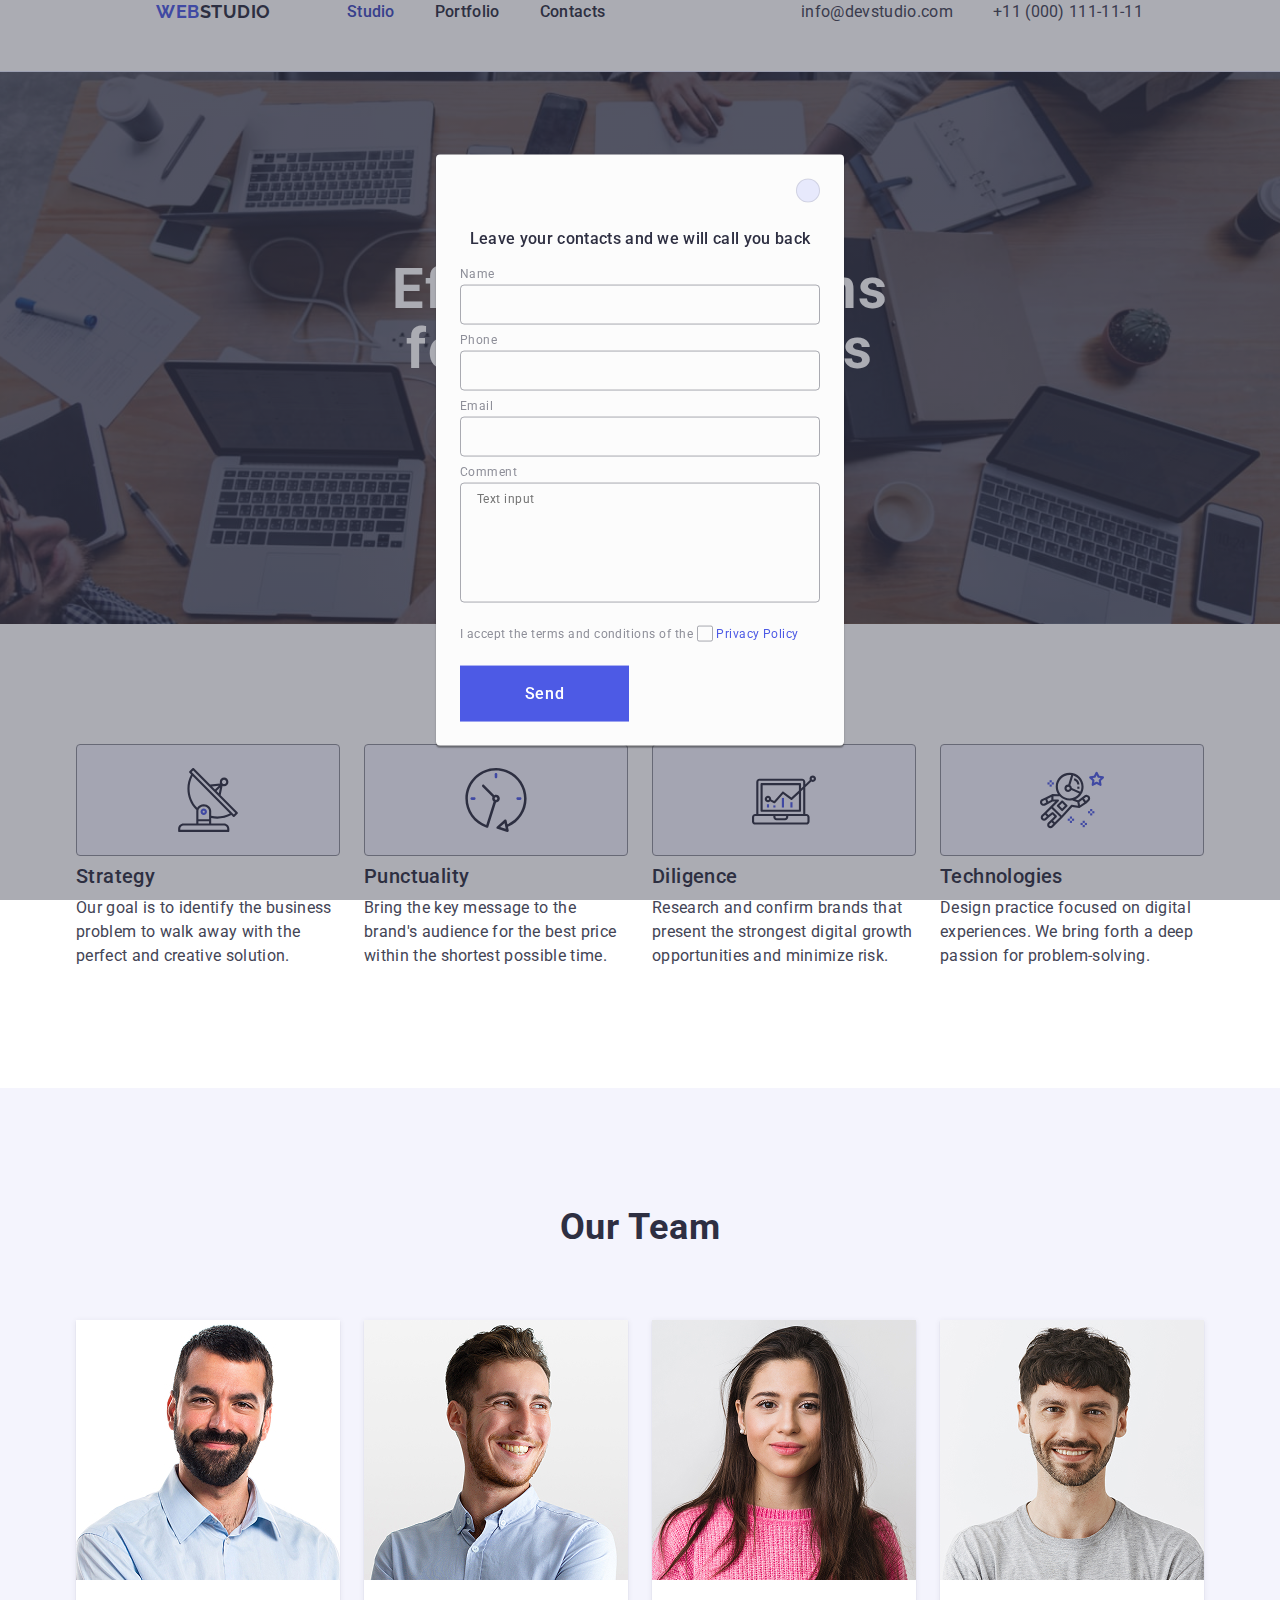
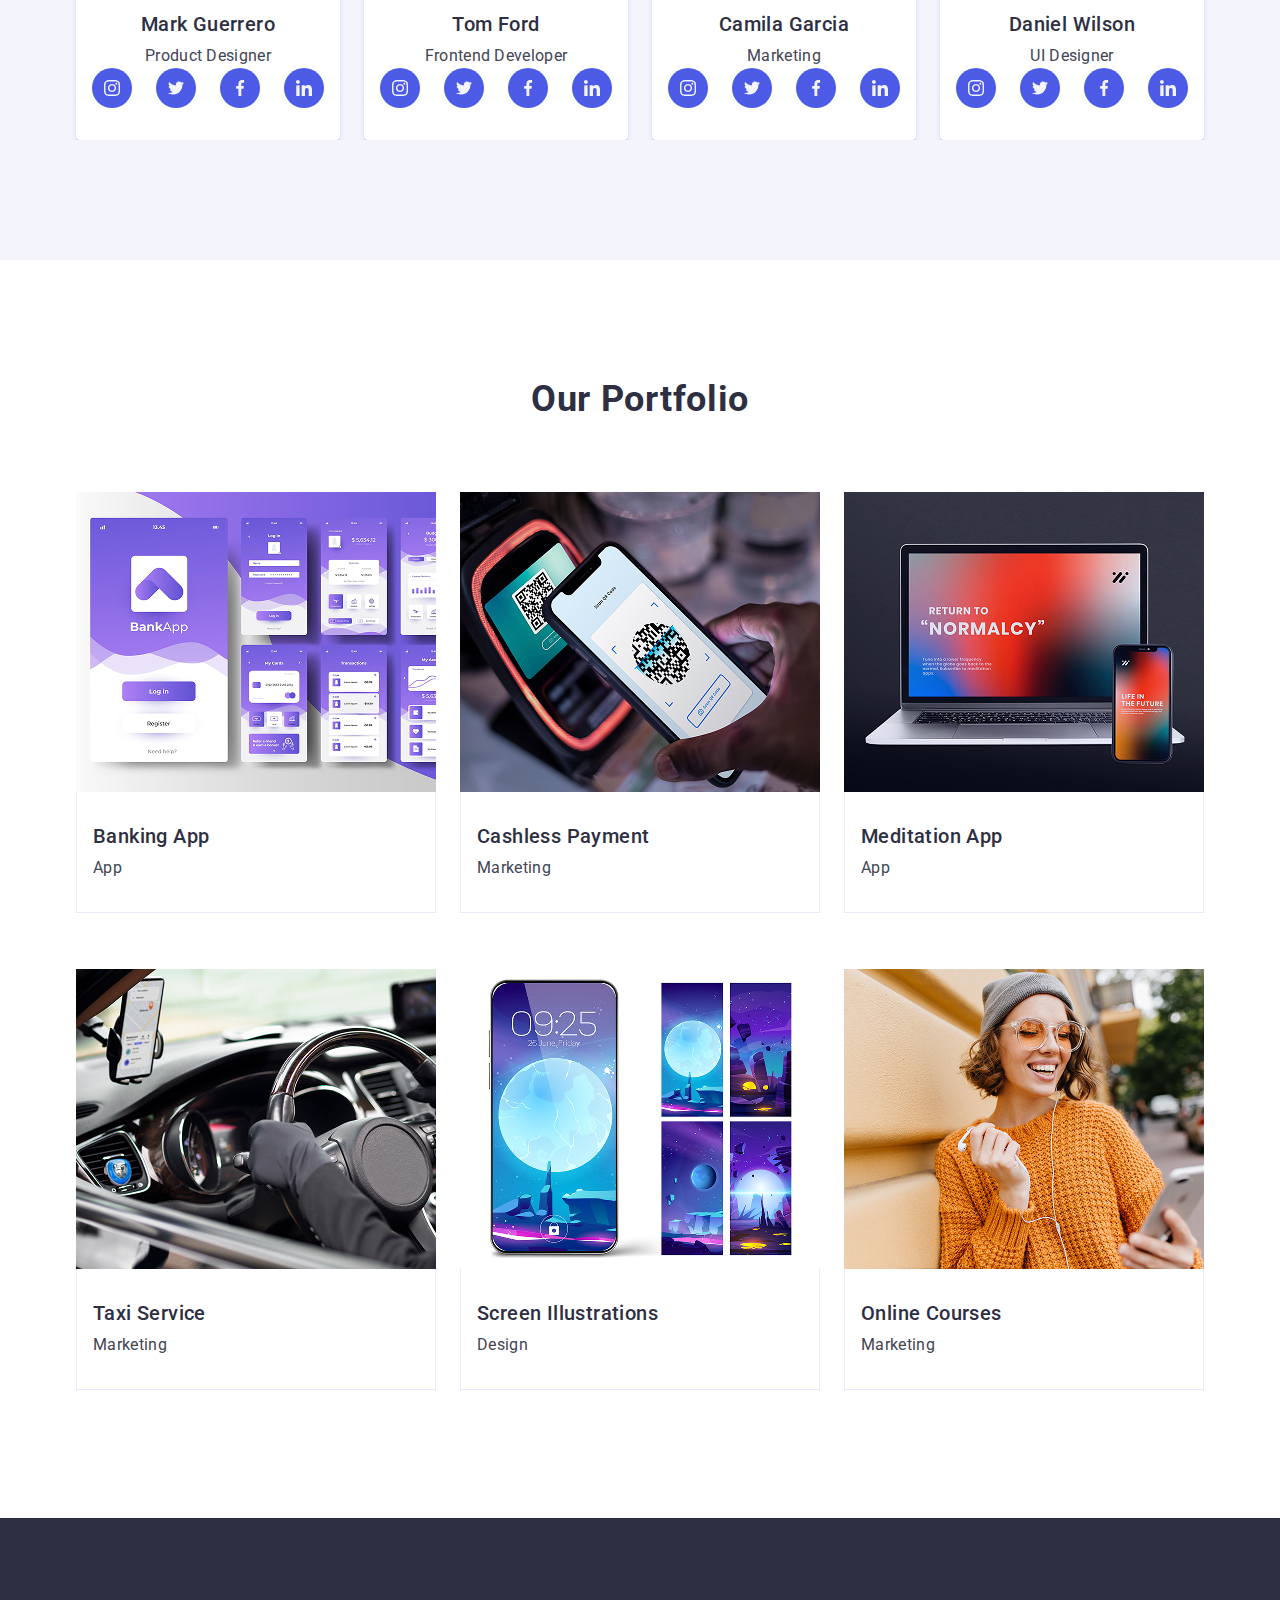
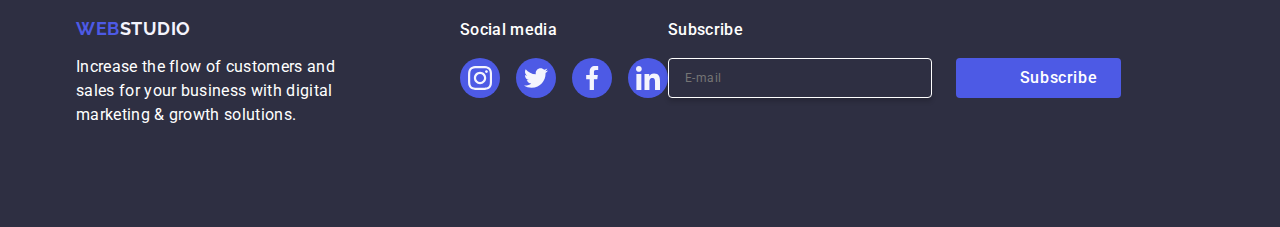
<file: index.html>
<!DOCTYPE html>
<html lang="en">
  <head>
    <title>Web Studio</title>
    <meta
      name="description"
      content="Increase the flow of customers and sales for your business with digital marketing & growth solutions."
    />
    <meta
      name="keywords"
      content="Product Designer, Frontend Developer, Marketing, UI Designer"
    />
    <meta name="author" content="Samet Kandemir" />
    <meta name="og:title" content="Web Studio" />
    <!--CSS-->
    <link
      rel="stylesheet"
      href="https://cdnjs.cloudflare.com/ajax/libs/modern-normalize/3.0.1/modern-normalize.min.css"
    />
    <link rel="stylesheet" href="css/style.css" />
    <link
      href="https://fonts.googleapis.com/css2?family=Raleway:ital,wght@0,100..900;1,100..900&family=Roboto:ital,wght@0,100;0,300;0,400;0,500;0,700;0,900;1,100;1,300;1,400;1,500;1,700;1,900&display=swap"
      rel="stylesheet"
    />
    <link rel="preconnect" href="https://fonts.googleapis.com" />
    <link rel="preconnect" href="https://fonts.gstatic.com" crossorigin />
  </head>
  <!--End of Head-->

  <body>
      <!--HEADER-->
      <header class="header">
        <div class="container">
          <nav class="nav_bar">
            <a class="logo" href="#">Web<span>Studio</span></a>
            <!--NAVBAR-->
            <ul class="nav-list">
              <li>
                <a class="menu_item active" href="./index.html">Studio</a>
              </li>
              <li>
                <a class="menu_item" href="">Portfolio</a>
              </li>
              <li>
                <a class="menu_item" href="">Contacts</a>
              </li>
            </ul>
          </nav>

          <address>
            <ul class="address">
              <li>
                <a class="address_item active_address" href="info@devstudio.com"
                  >info@devstudio.com</a
                >
              </li>
              <li>
                <a class="address_item active_address" href="tel:+110001111111"
                  >+11 (000) 111-11-11</a
                >
              </li>
            </ul>
          </address>
        </div>
      </header>

      <!--SECTION 1-->
      <main>
        <section class="button_box">
          <div class="container">
            <h1 class="biggest_text">Effective Solutions for Your Business</h1>
            <button class="button">Order Service</button>
          </div>
        </section>

        <!--SECTION 2-->
        <section class="features_box">
          <div class="container">
            <h2 class="visually_hidden"></h2>
            <ul class="features_list">
              <li class="features_list_items">
                <div class="icon_box">
                  <svg class="icon-antenna" width="64" height="64"><use href="./images/icons.svg#icon-antenna"></use></svg>
                </div>
                <h3 class="features">Strategy</h3>
                <p class="features_text">
                  Our goal is to identify the business problem to walk away with
                  the perfect and creative solution.
                </p>
              </li>
              <li class="features_list_items">
                <div class="icon_box">
                  <svg class="icon-clock" width="64" height="64"><use href="./images/icons.svg#icon-clock"></use></svg>
                </div>
                <h3 class="features">Punctuality</h3>
                <p class="features_text">
                  Bring the key message to the brand's audience for the best
                  price within the shortest possible time.
                </p>
              </li>
              <li class="features_list_items">
                <div class="icon_box">
                  <svg class="icon-antenna" width="64" height="64"><use href="./images/icons.svg#icon-diagram"></use></svg>
                </div>
                <h3 class="features">Diligence</h3>
                <p class="features_text">
                  Research and confirm brands that present the strongest digital
                  growth opportunities and minimize risk.
                </p>
              </li>
              <li class="features_list_items">
                <div class="icon_box">
                  <svg class="icon-antenna" width="64" height="64"><use href="./images/icons.svg#icon-astronaut"></use></svg>
                </div>
                <h3 class="features">Technologies</h3>
                <p class="features_text">
                  Design practice focused on digital experiences. We bring forth
                  a deep passion for problem-solving.
                </p>
              </li>
            </ul>
          </div>
        </section>

        <!--SECTION 3-->
        <section class="our_team_background">
          <div class="container">
            <h2 class="our_team">Our Team</h2>
            <ul class="our_team_list">
              <li class="our_team_frame">
                <img
                  src="images/img1.jpg"
                  alt="1st"
                  width="264"
                  height="260"
                />
                <div class="our_team_box">
                  <h3 class="our_team_title">Mark Guerrero</h3>
                  <p class="our_team_text">Product Designer</p>
                  <ul class="social_media">
                    <li class="media_tab"><a class="media_icon_holder"><svg class="media_icons" width="16" height="16"><use href="./images/icons.svg#icon-instagram"></use></svg></a></li>
                    <li class="media_tab"><a class="media_icon_holder"><svg class="media_icons" width="16" height="16"><use href="./images/icons.svg#icon-twitter"></use></svg></a></li>
                    <li class="media_tab"><a class="media_icon_holder"><svg class="media_icons" width="16" height="16"><use href="./images/icons.svg#icon-facebook"></use></svg></a></li>
                    <li class="media_tab"><a class="media_icon_holder"><svg class="media_icons" width="16" height="16"><use href="./images/icons.svg#icon-linkedin"></use></svg></a></li>
                  </ul>
                </div>
              </li>
              <li class="our_team_frame">
                <img
                  src="images/img2.jpg"
                  alt="2nd"
                  width="264"
                  height="260"
                />
                <div class="our_team_box">
                  <h3 class="our_team_title">Tom Ford</h3>
                  <p class="our_team_text">Frontend Developer</p>
                  <ul class="social_media">
                    <li class="media_tab"><a class="media_icon_holder"><svg class="media_icons" width="16" height="16"><use href="./images/icons.svg#icon-instagram"></use></svg></a></li>
                    <li class="media_tab"><a class="media_icon_holder"><svg class="media_icons" width="16" height="16"><use href="./images/icons.svg#icon-twitter"></use></svg></a></li>
                    <li class="media_tab"><a class="media_icon_holder"><svg class="media_icons" width="16" height="16"><use href="./images/icons.svg#icon-facebook"></use></svg></a></li>
                    <li class="media_tab"><a class="media_icon_holder"><svg class="media_icons" width="16" height="16"><use href="./images/icons.svg#icon-linkedin"></use></svg></a></li>
                  </ul>
                </div>
              </li>
              <li class="our_team_frame">
                <img
                  src="images/img3.jpg"
                  alt="3rd"
                  width="264"
                  height="260"
                />
                <div class="our_team_box">
                  <h3 class="our_team_title">Camila Garcia</h3>
                  <p class="our_team_text">Marketing</p>
                  <ul class="social_media">
                    <li class="media_tab"><a class="media_icon_holder"><svg class="media_icons" width="16" height="16"><use href="./images/icons.svg#icon-instagram"></use></svg></a></li>
                    <li class="media_tab"><a class="media_icon_holder"><svg class="media_icons" width="16" height="16"><use href="./images/icons.svg#icon-twitter"></use></svg></a></li>
                    <li class="media_tab"><a class="media_icon_holder"><svg class="media_icons" width="16" height="16"><use href="./images/icons.svg#icon-facebook"></use></svg></a></li>
                    <li class="media_tab"><a class="media_icon_holder"><svg class="media_icons" width="16" height="16"><use href="./images/icons.svg#icon-linkedin"></use></svg></a></li>
                  </ul>
                </div>
              </li>
              <li class="our_team_frame">
                <img
                  src="images/img4.jpg"
                  alt="4th"
                  width="264"
                  height="260"
                />
                <div class="our_team_box">
                  <h3 class="our_team_title">Daniel Wilson</h3>
                  <p class="our_team_text">UI Designer</p>
                  <ul class="social_media">
                    <li class="media_tab"><a class="media_icon_holder"><svg class="media_icons" width="16" height="16"><use href="./images/icons.svg#icon-instagram"></use></svg></a></li>
                    <li class="media_tab"><a class="media_icon_holder"><svg class="media_icons" width="16" height="16"><use href="./images/icons.svg#icon-twitter"></use></svg></a></li>
                    <li class="media_tab"><a class="media_icon_holder"><svg class="media_icons" width="16" height="16"><use href="./images/icons.svg#icon-facebook"></use></svg></a></li>
                    <li class="media_tab"><a class="media_icon_holder"><svg class="media_icons" width="16" height="16"><use href="./images/icons.svg#icon-linkedin"></use></svg></a></li>
                  </ul>
                </div>
              </li>
            </ul>
          </div>
        </section>

        <!--SECTION 4-->
        <section class="portfolio_section">
          <div class="container">
            <h2 class="portfolio">Our Portfolio</h2>
            <ul class="portfolio_list">
              <li class="portfolio_frame">
                <div class="image_frame">
                <img
                  src="./images/portfolio1.jpg"
                  alt="banking_app"
                  width="360"
                  height="300"
                />
                <p class="secret_text">14 Stylish and User-Friendly App Design Concepts · Task Manager App · Calorie Tracker App · Exotic Fruit Ecommerce App · Cloud Storage App</p>
              </div>
                <div class="portfolio_item">
                  <h3 class="portfolio_title">Banking App</h3>
                  <p class="portfolio_text">App</p>
                </div>
              </li>
              <li class="portfolio_frame">
                <div class="image_frame">
                <img
                  src="./images/portfolio2.jpg"
                  alt="cashless_payment"
                  width="360"
                  height="300"
                />
                <p class="secret_text">14 stylish and user-friendly app design concepts · task manager app · calorie tracker app · exotic fruit ecommerce app · cloud storage app</p>
                </div>
                <div class="portfolio_item">
                  <h3 class="portfolio_title">Cashless Payment</h3>
                  <p class="portfolio_text">Marketing</p>
                </div>
              </li>
              <li class="portfolio_frame">
                <div class="image_frame">
                <img
                  src="./images/portfolio3.jpg"
                  alt="meditation_app"
                  width="360"
                  height="300"
                />
                <p class="secret_text">14 stylish and user-friendly app design concepts · task manager app · calorie tracker app · exotic fruit ecommerce app · cloud storage app</p>
                </div>
                <div class="portfolio_item">
                  <h3 class="portfolio_title">Meditation App</h3>
                  <p class="portfolio_text">App</p>
                </div>
              </li>
              <li class="portfolio_frame">
                <div class="image_frame">
                <img
                  src="./images/portfolio4.jpg"
                  alt="taxi_service"
                  width="360"
                  height="300"
                />
                <p class="secret_text">14 stylish and user-friendly app design concepts · task manager app · calorie tracker app · exotic fruit ecommerce app · cloud storage app</p>
                </div>
                <div class="portfolio_item">
                  <h3 class="portfolio_title">Taxi Service</h3>
                  <p class="portfolio_text">Marketing</p>
                </div>
              </li>
              <li class="portfolio_frame">
                <div class="image_frame">
                <img
                  src="./images/portfolio5.jpg"
                  alt="screen_illustrations"
                  width="360"
                  height="300"
                />
                <p class="secret_text">14 stylish and user-friendly app design concepts · task manager app · calorie tracker app · exotic fruit ecommerce app · cloud storage app</p>
                </div>
                <div class="portfolio_item">
                  <h3 class="portfolio_title">Screen Illustrations</h3>
                  <p class="portfolio_text">Design</p>
                </div>
              </li>
              <li class="portfolio_frame">
                <div class="image_frame">
                <img
                  src="./images/portfolio6.jpg"
                  alt="online_courses"
                  width="360"
                  height="300"
                />
                <p class="secret_text">14 stylish and user-friendly app design concepts · task manager app · calorie tracker app · exotic fruit ecommerce app · cloud storage app</p>
                </div>
                <div class="portfolio_item">
                  <h3 class="portfolio_title">Online Courses</h3>
                  <p class="portfolio_text">Marketing</p>
                </div>
              </li>
            </ul>
          </div>
        </section>
        <!--END OF PORTFOLIO-->
      </main>
      <!--End of Main-->
      <!--FOOTER-->
      <footer class="footer">
        <div class="container footer_box">
            <div class="footer_wrap">
          <a class="logo" href="#">Web<span class="studio_end">Studio</span></a>
          <p class="footer_note">
            Increase the flow of customers and sales for your business with
            digital marketing & growth solutions.
          </p>
        </div>
        <div class="footer_media_tab">
          <p class="footer_media_title">Social media</p>
          <ul class="footer_media_icon_holder">
            <li class="footer_media"><a class="footer_media_icon"><svg class="footer_svg" width="24" height="24"><use href="./images/icons.svg#icon-instagram"></use></svg></a></li>
              <li class="footer_media"><a class="footer_media_icon"><svg class="footer_svg" width="24" height="24"><use href="./images/icons.svg#icon-twitter"></use></svg></a></li>
                <li class="footer_media"><a class="footer_media_icon"><svg class="footer_svg" width="24" height="24"><use href="./images/icons.svg#icon-facebook"></use></svg></a></li>
                  <li class="footer_media"><a class="footer_media_icon"><svg class="footer_svg" width="24" height="24"><use href="./images/icons.svg#icon-linkedin"></use></svg></a></li>
          </ul>
        </div>
        <div class="email_box">
          <p class="email_text">Subscribe</p>
          <form class="email_form">
            <label class="email_label">
              <input class="email_input" type="email" name="email" placeholder="E-mail">
            </label>
            <button class="email_button" type="submit">
              <svg class="email_icon" width="24" height="24"><use href="./images/icons.svg#icon-email"></use></svg>
              Subscribe
            </button>
          </form>
        </div>
        </div>
      </footer>
      <!--MODAL WINDOW-->
      <div class="modal-window">
        <div class="modal-container">
          <button class="modal-close-button" type="button">
            <svg class="icon-close-black-18dp-2-1" width="8" height="8"><use href="./images/icons.svg#icon-close-black-18dp-2-1"></use></svg>
          </button>
          <p class="modal-text">Leave your contacts and we will call you back</p>
          <form>
            <div class="modal-form-box">
              <label class="form-item" for="user-name">Name</label>
              <div class="form-item-input-div">
                <input class="form-item-input" type="text" id="user-name" name="user-name">
                <svg class="modal-icons" width="18" height="24"><use href="./images/icons.svg#icon-person"></use></svg>
              </div>
            </div>

              <div class="modal-form-box">
                <label class="form-item" for="user-phone">Phone</label>
                <div class="form-item-input-div">
                  <input class="form-item-input" type="text" id="user-phone" name="user-name">
                  <svg class="modal-icons" width="18" height="24"><use href="./images/icons.svg#icon-phone"></use></svg>
                </div>
              </div>

                <div class="modal-form-box">
                  <label class="form-item" for="user-email">Email</label>
                  <div class="form-item-input-div">
                    <input class="form-item-input" type="text" id="user-email" name="user-name">
                    <svg class="modal-icons" width="18" height="24"><use href="./images/icons.svg#icon-vector"></use></svg>
                  </div>
                </div>
                
                <div class="modal-form-box-longer">
                  <label class="form-item" for="user-comment" >Comment</label>
                  <textarea class="modal-textbox" id="user-comment" name="user-comment" placeholder="Text input"></textarea>
                </div>

                <div class="modal-tickbox">
                  <input class="user-privacy visually_hidden" id="user-privacy" type="checkbox" value="true" name="user-privacy">
                  <label class="terms-and-conditions" for="user-privacy" >I accept the terms and conditions of the
                    <span class="terms-and-conditions-span"><svg class="icon-tick" width="10" height="8"><use href="./images/icons.svg#icon-tick"></use></svg></span>
                  <a class="privacy-policy">Privacy Policy</a></label>
                </div>
                <button class="modal-send-button">Send</button>
          </form>
            </div>
        </div>
  </body>
</html>
</file>
<file: css/style.css>
:root {
    --text-color: #2E2F42;
    --text-web-color: #4D5AE5;
    --white-text-color: white;
    --hover-color: #404BBF;
    --team-background: #F4F4FD;
    --white-background-color: #FFFFFF;
    --header-border-bottom: #E7E9FC;
  }
  h1, h2, h3, h4, h5, h6, p, ul, li {
    margin: 0;
    padding: 0;
    list-style: none;
  }
  img {
    display: block;
  }
  .container {
    position: relative;
    overflow: hidden;
    display: block;
    width: 1158px;
    margin: 0 auto;
    padding: 0 15px;
  }
  body {
    background-color: white;
    color: #434455;
    font-family: "Roboto", sans-serif;
    font-weight: 400;
    font-style: normal;
  }
  p {
    color: #434455;
    font-family: "Roboto", serif;
    font-weight: 400;
    font-style: normal;
    font-size: 16px;
    line-height: 24px;
    letter-spacing: 0.02em;
  }
  
  /* START OF HEADER */
  .header {
    align-items: center;
    height: 72px;
    width: 1440px;
    border-bottom: 1px solid #e7e9fc;
    box-shadow: 0px 2px 1px rgba(46, 47, 66, 0.08), 0px 1px 1px rgba(46, 47, 66, 0.16), 0px 1px 6px rgba(46, 47, 66, 0.08);
  }
  header .container {
    display: flex;
  }
  
  .nav_bar {
    display: flex;
    align-items: center;
  }
  
  .logo {
    text-decoration: none;
    color: #4d5ae5;
    font-family: "Raleway", sans-serif;
    font-optical-sizing: auto;
    font-weight: 700;
    font-style: normal;
    font-size: 18px;
    line-height: 1.17;
    letter-spacing: 0.03em;
    text-transform: uppercase;
    margin-right: 76px
  }
  .logo span {
    color: #2e2f42;
  }
  .nav-list {
    display: flex;
    gap: 40px;
  }
  .menu_item {
    text-decoration: none;
    font-family: "Roboto", serif;
    font-weight: 500;
    font-style: normal;
    font-size: 16px;
    color: #2e2f42;
    line-height: 24px;
    letter-spacing: 0.02em;
    padding: 24px 0;
  }
  .active {
    position: relative;
    color: #404bbf;
    transition: color 250ms cubic-bezier(0.4, 0, 0.2, 1);
  }
  .active::after {
    content: '';
    width: 100%;
    position: absolute;
    left: 0;
    bottom: -1px;
    height: 4px;
    background-color: #404bbf;
    border-radius: 2px;
    transition: transform 250ms cubic-bezier(0.4, 0, 0.2, 1);
    transform: scale(0);
    transform-origin: bottom right;
  }
  .active:hover::after {
    transform: scale(1);
    transform-origin: bottom left;
  }
  .menu_item:hover {
    color: #404bbf;
  }
  .menu_item:focus {
    color: #404bbf
  }
  address {
    position: absolute;
    right: 156px;
  }
  .address {
    font-style: normal;
    display: flex;
    gap: 40px;
  }
  
  .address li {
    list-style: none;
  }
  .address_item {
    font-family: "Roboto", serif;
    font-weight: 400;
    font-style: normal;
    font-size: 16px;
    color: #434455;
    text-decoration: none;
    line-height: 24px;
    letter-spacing: 0.02em;
  }
  .active_address {
    transition: color 250ms cubic-bezier(0.4, 0, 0.2, 1)
  }
  .address_item:hover {
    color: #404bbf;
  }
  .address_item:focus {
    color: #404bbf;
  }
  
  /* END OF HEADER */
  
  /* START OF SECTION 1 */
  main .button_box .container {
    position: relative;
    overflow: hidden;
    display: block;
    width: 1158px;
    margin: 0 auto;
    padding: 0 15px;
  }
  .button_box {
    display: block;
    position: relative;
    padding: 188px 0;
    background-color: #2E2F42;
    background-image: linear-gradient(rgba(46, 47, 66, 0.7), rgba(46, 47, 66, 0.7)), url(../images/people-office.jpg);
    max-width: 1440px;
    background-repeat: no-repeat;
    background-position: center;
    background-size: cover;
  }
  
  h1 {
    color: white;
    font-family: "Roboto", serif;
    font-weight: 700;
    font-style: normal;
    font-size: 56px;
    font-weight: bold;
    text-align: center;
    line-height: 1.07;
    letter-spacing: 0.02em;
  }
  .biggest_text {
    max-width: 496px;
    margin: 0 auto;
  }
  .button {
    font-family:"Roboto", sans-serif;
    background-color: #4d5ae5;
    color: white;
    text-align: center;
    cursor: pointer;
    font-weight: 500;
    line-height: 1.5;
    letter-spacing: 0.04em;
    display: block;
    margin: 0 auto;
    min-width: 169px;
    height: 56px;
    border: none;
    border-radius: 4px;
    transition: background-color 250ms cubic-bezier(0.4, 0, 0.2, 1);
  }
  .button:hover {
    background-color: #404BBF
  }
  .button:focus {
    background-color: #404BBF
  }
  /* END OF SECTION 1 */
  
  /* START OF SECTION 2 */
  .visually_hidden {
    position: absolute;
    width: 1px;
    height: 1px;
    margin: -1px;
    border: 0;
    padding: 0;
    white-space: nowrap;
    clip-path: inset(100%);
    clip: rect(0 0 0 0);
    overflow: hidden;
  }
  .icon_box {
    display: flex;
    align-items: center;
    justify-content: center;
    height: 112px;
    background-color: #f4f4fd;
    border-radius: 4px;
    border: 1px solid #8e8f99;
    margin-bottom: 8px;
  }
  .features_box {
    padding: 120px 0;
  }
  .features_list {
    display: flex;
    gap: 24px;
  }
  .features_list_items {
    width: calc((100% - 72px) / 4);
  }
  .features {
    color: #2e2f42;
    font-family: "Roboto", serif;
    font-weight: 500;
    font-style: normal;
    font-size: 20px;
    line-height: 1.2;
    letter-spacing: 0.02em;
    margin-bottom: 8px;
  }
  .features_text {
    color: #434455;
    font-family: "Roboto", serif;
    font-weight: 400;
    font-style: normal;
    font-size: 16px;
    line-height: 1.5;
    letter-spacing: 0.02em;
  }
  /* END OF SECTION 2 */
  
  /* START OF SECTION 3 */
  .our_team {
    font-family: "Roboto", serif;
    font-weight: 700;
    font-style: normal;
    font-weight: bold;
    font-size: 36px;
    text-align: center;
    line-height: 1.11;
    letter-spacing: 0.02em;
    text-transform: capitalize;
    color: #2e2f42;
    margin-bottom: 72px;
  }
  .our_team_background {
    background-color: #f4f4fd;
    padding: 120px 0;
  }
  .our_team_list {
    display: flex;
    gap: 24px;
  }
  .our_team_frame {
    background-color: #FFFFFF; 
    width: calc((100% - 72px) / 4);
    border-radius: 0px 0px 4px 4px;
    box-shadow: 0px 1px 6px rgba(46, 47, 66, 0.08), 0px 1px 1px rgba(46, 47, 66, 0.16), 0px 2px 1px rgba(46, 47, 66, 0.08);
  }
  .our_team_box {
    padding: 32px 0;
  }
  .our_team_title {
    font-weight: 500;
    font-size: 20px;
    line-height: 1.2;
    letter-spacing: 0.02em;
    color: #2e2f42;
    text-align: center;
    margin-bottom: 8px;
  }
  .our_team_text {
    font-size: 16px;
    line-height: 1.5;
    letter-spacing: 0.02em;
    color: #434455;
    text-align: center;
  }
  .social_media {
    display: flex;
    justify-content: center;
    gap: 24px;
  }
  .media_tab {
    width: 40px;
    height: 40px;
  }
  .media_icon_holder {
    width: 100%;
    height: 100%;
    background-color: #4d5ae5;
    border-radius: 50%;
    display: flex;
    align-items: center;
    justify-content: center;
    transition: background-color 250ms cubic-bezier(0.4, 0, 0.2, 1);
  }
  .media_icon_holder:hover {
    background-color: #404bbf;
  }
  .media_icon_holder:focus {
    background-color: #404bbf;
  }
  .media_icons {
    fill: #f4f4fd;
  }
  /* END OF SECTION 3 */
  
  /* START OF SECTION 4 */
  .portfolio_section {
    padding: 120px 0;
  }
  .portfolio {
    font-size: 36px;
    line-height: 1.11;
    text-align: center;
    letter-spacing: 0.02em;
    text-transform: capitalize;
    color: #2e2f42;
    margin-bottom: 72px;
  }
  .portfolio_list {
    display: flex;
    flex-wrap: wrap;
    column-gap: 24px;
    row-gap: 48px;
  }
  .portfolio_frame {
    flex-basis: calc((100% - 3 * 24px) / 4);
    transition: box-shadow 250ms cubic-bezier(0.4, 0, 0.2, 1);
  }
  .portfolio_frame:hover {
    box-shadow: 0px 1px 6px rgba(46, 47, 66, 0.08), 0px 1px 1px rgba(46, 47, 66, 0.16), 0px 2px 1px rgba(46, 47, 66, 0.08);
  }
  .image_frame {
    position: relative;
    overflow: hidden;
  }
  .image_frame:hover {
    transform: translateY(0%);
  }
  .secret_text {
    position: absolute;
    top: 0;
    font-size: 16px;
    line-height: 1.5;
    letter-spacing: 0.02em;
    color: #f4f4fd;
    padding: 40px 32px;
    background-color: #4d5ae5;
    height: 100%;
    width: 100%;
    transform: translateY(100%);
    transition: transform 250ms cubic-bezier(0.4, 0, 0.2, 1);
  }
  .portfolio_item {
    padding: 32px 16px;
    border: 1px solid #e7e9fc;
    border-top: none;
    margin-bottom: 8px;
  }
  .portfolio_title {
    font-weight: 500;
    font-size: 20px;
    line-height: 1.2;
    letter-spacing: 0.02em;
    color: #2e2f42;
    margin-bottom: 8px;
  }
  .portfolio_text {
    font-size: 16px;
    line-height: 1.5;
    letter-spacing: 0.02em;
    color: #434455;
  }
  /* END OF SECTION 4 */
  
  /* START OF FOOTER */
  .footer {
    background-color: #2e2f42;
    padding: 100px 0;
  }
  .footer p {
    color: #FFFFFF;
  }
  .studio_end {
    color: #F4F4FD
  }
  .footer_box {
    display: flex;
    align-items: baseline;
  }
  .footer_wrap {
    margin-right: 120px;
  }
  footer .logo {
    text-decoration: none;
    color: #4d5ae5;
    font-family: "Raleway", sans-serif;
    font-optical-sizing: auto;
    font-weight: 700;
    font-style: normal;
    font-size: 18px;
    line-height: 1.17;
    letter-spacing: 0.03em;
    text-transform: uppercase;
    display: inline-block;
    margin-bottom: 16px;
  }
  footer .logo span {
    color: #F4F4FD;
  }
  .footer_note {
    max-width: 264px;
  }
  .footer_media_title{
    color: #FFFFFF;
    font-weight: 500;
    font-size: 16px;
    line-height: 1.5;
    letter-spacing: 0.02em;
    margin-bottom: 16px;
  }
  .footer_media_icon_holder {
    display: flex;
    gap: 16px;
  }
  .footer_media {
    width: 40px;
    height: 40px;
  
  }
  .footer_media_icon {
    width: 100%;
    height: 100%;
    background-color: #4d5ae5;
    border-radius: 50%;
    display: flex;
    align-items: center;
    justify-content: center;
    transition: background-color 250ms cubic-bezier(0.4, 0, 0.2, 1);
  }
  .footer_media_icon:hover {
    background-color: #31d0aa;
  }
  .footer_media_icon:focus {
    background-color: #31d0aa;
  }
  .footer_svg {
    fill: #f4f4fd;
  }
  .email_text {
    margin-bottom: 16px;
    font-weight: 500;
    font-size: 16px;
    line-height: 1.5;
    letter-spacing: 0.02em;
    color: #ffffff;
  }
  .email_form {
    display: flex;
    gap: 24px;
  }
  .email_input {
    width: 264px;
    height: 40px;
    border: 1px solid #ffffff;
    background-color: transparent;
    font-size: 12px;
    line-height: 2;
    letter-spacing: 0.04em;
    padding-left: 16px;
    box-shadow: 0px 4px 4px rgba(0, 0, 0, 0.15);
    border-radius: 4px;
    color: #ffffff;
  }
  .email_button {
    min-width: 165px;
    height: 40px;
    display: flex;
    justify-content: center;
    align-items: center;
    font-family: "Roboto", sans-serif;
    font-size: 16px;
    font-weight: 500;
    line-height: 1.5;
    letter-spacing: 0.04em;
    color: #ffffff;
    cursor: pointer;
    background-color: #4D5AE5;
    border: none;
    border-radius: 4px;
  }
  .email_icon {
    margin-left: 16px;
  }
  /* END OF FOOTER */
  /* MODAL WINDOW */
  .modal-window {
    position: fixed;
    top: 0;
    left: 0;
    width: 100%;
    height: 100%;
    background-color: rgba(46, 47, 66, 0.4);
    transition: opacity 250ms cubic-bezier(0.4, 0, 0.2, 1), visibility 250ms cubic-bezier(0.4, 0, 0.2, 1);
  }
  .modal-container {
    position: absolute;
    top: 50%;
    left: 50%;
    transform: translate(-50%, -50%);
    width: 408px;
    min-height: 584px;
    background: #fcfcfc;
    box-shadow: 0px 1px 1px rgba(0, 0, 0, 0.14), 0px 1px 3px rgba(0, 0, 0, 0.12), 0px 2px 1px rgba(0, 0, 0, 0.2);
    border-radius: 4px;
    transition: transform 250ms cubic-bezier(0.4, 0, 0.2, 1);
    padding: 72px 24px 24px 24px;
  }
  .modal-close-button {
    position: absolute;
    top: 24px;
    right: 24px;
    width: 24px;
    height: 24px;
    border-radius: 50%;
    display: flex;
    align-items: center;
    justify-content: center;
    background-color: #e7e9fc;
    border: 1px solid rgba(0, 0, 0, 0.1);
    padding: 0;
    cursor: pointer;
    transition: background-color 250ms cubic-bezier(0.4, 0, 0.2, 1), border 250ms cubic-bezier(0.4, 0, 0.2, 1);
  }
  .modal-close-button:hover {
    background-color: #404bbf;
    border: none;
  }
  .modal-close-button:focus {
    background-color: #404bbf;
    border: none;
  }
  .icon-close-black-18dp-2-1 {
    transition: fill 250ms cubic-bezier(0.4, 0, 0.2, 1);
  }
  .modal-close-button:hover .icon-close-black-18dp-2-1 {
    fill: #ffffff;
  }
  .modal-close-button:focus .icon-close-black-18dp-2-1 {
    fill: #ffffff;
  }
  .modal-text {
    font-weight: 500;
    font-size: 16px;
    line-height: 1.5;
    text-align: center;
    letter-spacing: 0.02em;
    color: #2E2F42;
    margin-bottom: 16px; 
  }
  .modal-form-box {
    margin-bottom: 8px;
  }
  .form-item {
    font-size: 12px;
    line-height: 1.17;
    letter-spacing: 0.04em;
    color: #8e8f99;
    display: block;
    margin-bottom: 4px;
  }
  .form-item-input-div {
    position: relative;
  }
  .form-item-input {
    width: 100%;
    height: 40px;
    border: 1px solid rgba(46, 47, 66, 0.4);
    border-radius: 4px;
    background-color: transparent;
    padding-left: 38px;
    outline: transparent;
    transition: border-color 250ms cubic-bezier(0.4, 0, 0.2, 1);
  }
  .form-item-input:focus {
    border-color: #4D5AE5;
  }
  .modal-icons {
    position: absolute;
    left: 16px;
    top: 50%;
    transform: translateY(-50%);
    transition: fill 250ms cubic-bezier(0.4, 0, 0.2, 1);
  }
  .form-item-input:focus+.modal-icons {
    fill: #4D5AE5
  }
  .modal-form-box-longer {
    margin-bottom: 16px;
  }
  .modal-textbox {
    width: 100%;
    height: 120px;
    font-size: 12px;
    line-height: 1.17;
    letter-spacing: 0.04em;
    color: rgba(46, 47, 66, 0.4);
    border: 1px solid rgba(46, 47, 66, 0.4);
    border-radius: 4px;
    background-color: transparent;
    padding: 8px 16px;
    outline: transparent;
    resize: none;
    transition: border-color 250ms cubic-bezier(0.4, 0, 0.2, 1);
  }
  .modal-textbox:focus {
    border-color: #4D5AE5;
  }
  .visually-hidden{
    position: absolute;
    width: 1px;
    height: 1px;
    margin: -1px;
    border: 0;
    padding: 0;
    white-space: nowrap;
    clip-path: inset(100%);
    clip: rect(0 0 0 0);
    overflow: hidden;
}
  
  .modal-tickbox {
    margin-bottom: 24px;
  }
  .terms-and-conditions {
    font-size: 12px;
    line-height: 1.17;
    letter-spacing: 0.04em;
    color: #8e8f99;
  }
  .terms-and-conditions-span {
    width: 16px;
    height: 16px;
    border: 1px solid rgba(46, 47, 66, 0.4);
    border-radius: 2px;
    transition: background-color 250ms cubic-bezier(0.4, 0, 0.2, 1), border 250ms cubic-bezier(0.4, 0, 0.2, 1), fill 250ms cubic-bezier(0.4, 0, 0.2, 1);
    display: inline-flex;
    align-items: center;
    justify-content: center;
    fill: transparent;
  }
  .user-privacy:checked +.terms-and-conditions .terms-and-conditions-span {
    background-color: #404bbf;
    border: none;
    fill: #F4F4FD;
  }
  .privacy-policy {
    color: #4d5ae5;
  }
  .modal-send-button{
    display: block;
    min-width: 169px;
    height: 56px;
    font-family: "Roboto", sans-serif;
    font-size: 16px;
    font-weight: 500;
    line-height: 1.5;
    letter-spacing: 0.04em;
    color: #ffffff;
    cursor: pointer;
    background-color: #4D5AE5;
    border: none;
    transition: background-color 250ms cubic-bezier(0.4, 0, 0.2, 1);
  }
  
  .user-privacy:focus+svg.modal-input-icon {
    border-color: #4D5AE5;
    fill:#4d5ae5;
  }
</file>
